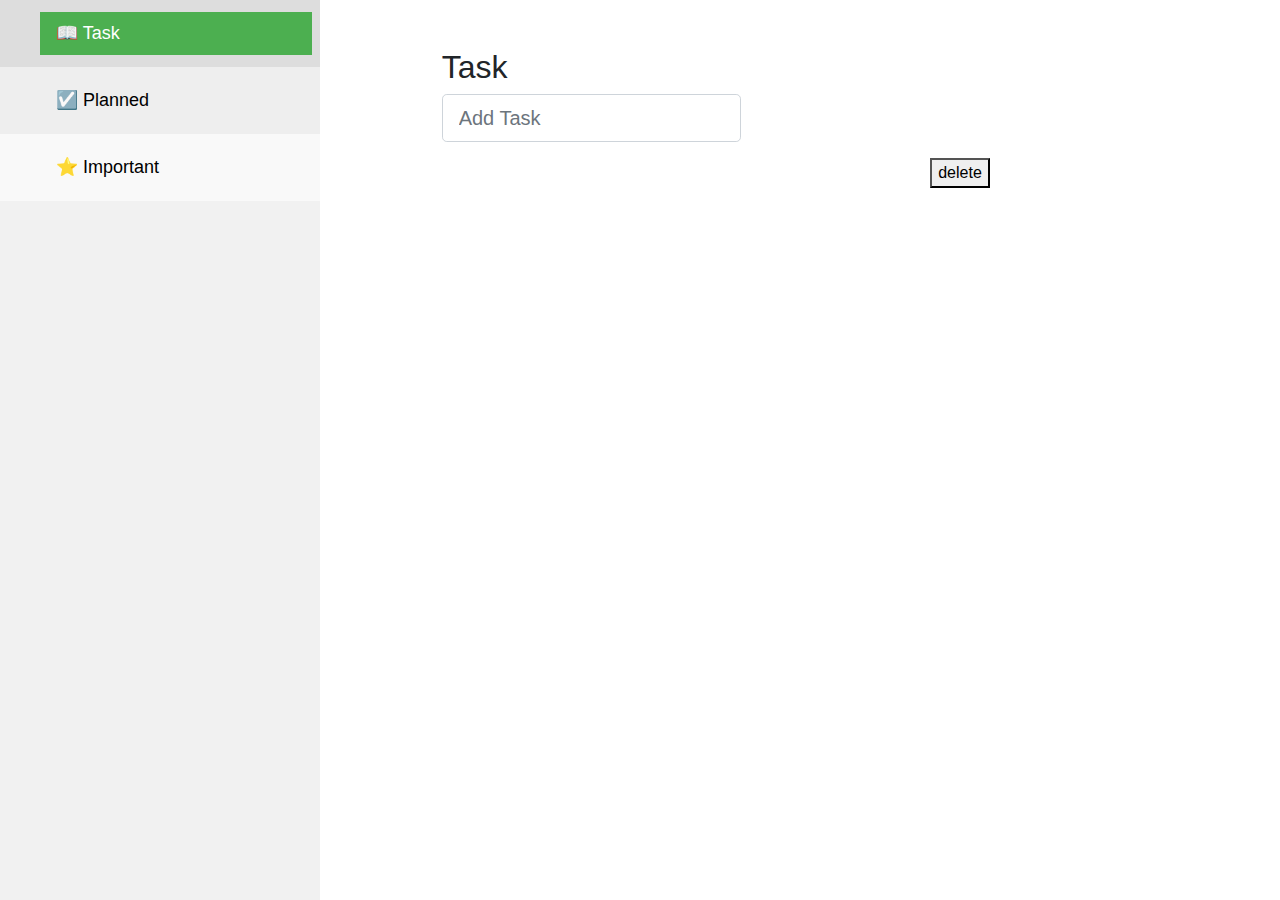
<file: PWA/index.html>
<!DOCTYPE html>
<html>
<head>
    <title>Planned</title>
    <meta charset="utf-8">
    <link rel = "stylesheet" href = "css/style.css">
    <link rel="stylesheet" href="
    https://stackpath.bootstrapcdn.com/bootstrap/4.3.1/css/bootstrap.min.css" integrity="sha384-ggOyR0iXCbMQv3Xipma34MD+dH/1fQ784/j6cY/iJTQUOhcWr7x9JvoRxT2MZw1T" crossorigin="anonymous">
    <meta name="viewport" content="width=device-width, initial-scale=1.0">
</head>
    <body>

        <div class="container-fluid">
            <div class="row justify-content-md-center">
                <div class="col-sm-4">
                    <ul id="nav-ul">
                      <li><a class = "active" href = "../index.html">&#128214; Task</a></li>
                      <li><a href="pages/planned.html">&#9745; Planned</a></li>
                      <li><a href="pages/important.html">&#11088; Important</a></li>
                    </ul>
                </div>
                <div class="col-sm-8">
                    <br>
                    <br>
                    <h2>Task</h2>

                    <div class="input-group mb-3" id="task-input-add">
                        <form>
                      <input type="text" class="form-control form-control-lg" id="item" placeholder="Add Task">
                  </form>
              </div>
                    <!-- Task list and modal trigger -->
                            </div>
                    
                    <ul class="overflow-auto" id = "myUL" data-toggle="modal" data-target="#popUp"></ul>
                    <button class = "clear">delete</button>
                    <!-- Modal -->
                    <div class="modal fade" id="popUp" tabindex="-1" role="dialog" aria-labelledby="exampleModalLabel" aria-hidden="true">
                      <div class="modal-dialog" role="document">
                        <div class="modal-content">
                          <div class="modal-header">
                            <h5 class="modal-title" id="exampleModalLabel">Reminder</h5>
                          </div>
                          <div class="modal-body">
                            <form action="/action_page.php" class="form-container">
                                <label><input type="checkbox" value="">  Later Today</label>
                                    <br>
                                <label><input type="checkbox" value="">  Tomorrow</label>
                                    <br>
                                <label><input type="checkbox" value="">  Nextweek</label>
                            </form>
                          </div>
                          <div class="modal-footer">
                            <button type="button" class="btn btn-success" data-dismiss="modal">Save and close</button>
                          </div>
                        </div>
                      </div>
                    </div>
                </div>
            </div>
        </div>
        
        <script src = "js/main.js"></script>
        <script src = "js/sw-cache.js"></script>
        <script src="https://code.jquery.com/jquery-3.3.1.slim.min.js" integrity="sha384-q8i/X+965DzO0rT7abK41JStQIAqVgRVzpbzo5smXKp4YfRvH+8abtTE1Pi6jizo" crossorigin="anonymous"></script>
        <script src="https://cdnjs.cloudflare.com/ajax/libs/popper.js/1.14.7/umd/popper.min.js" integrity="sha384-UO2eT0CpHqdSJQ6hJty5KVphtPhzWj9WO1clHTMGa3JDZwrnQq4sF86dIHNDz0W1" crossorigin="anonymous"></script>
        <script src="https://stackpath.bootstrapcdn.com/bootstrap/4.3.1/js/bootstrap.min.js" integrity="sha384-JjSmVgyd0p3pXB1rRibZUAYoIIy6OrQ6VrjIEaFf/nJGzIxFDsf4x0xIM+B07jRM" crossorigin="anonymous"></script>
    </body>
</html>
</file>
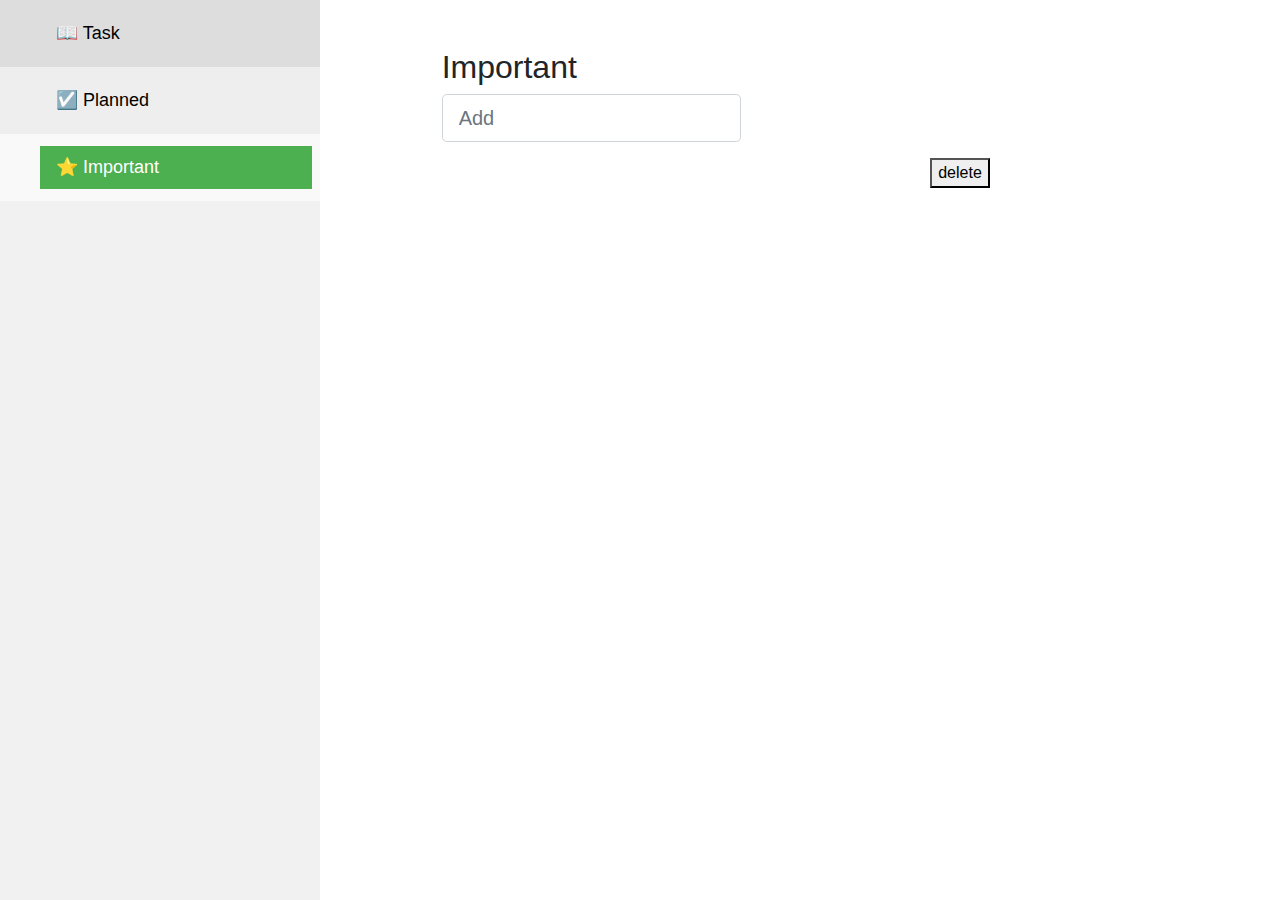
<file: PWA/pages/important.html>
<!DOCTYPE html>
<html>
<head>
    <title>Planned</title>
    <meta charset="utf-8">
    <link rel = "stylesheet" href = "../css/style.css">
    <link rel="stylesheet" href="https://stackpath.bootstrapcdn.com/bootstrap/4.3.1/css/bootstrap.min.css" integrity="sha384-ggOyR0iXCbMQv3Xipma34MD+dH/1fQ784/j6cY/iJTQUOhcWr7x9JvoRxT2MZw1T" crossorigin="anonymous">
    <meta name="viewport" content="width=device-width, initial-scale=1.0">
</head>
    <body>

        <div class="container-fluid">
            <div class="row justify-content-md-center">
                <div class="col-sm-4">
                    <ul id="nav-ul">
                      <li><a href = "../index.html">&#128214; Task</a></li>
                      <li><a href=" planned.html">&#9745; Planned</a></li>
                      <li><a class = "active" href="important.html">&#11088; Important</a></li>
                    </ul>
                </div>
                <div class="col-sm-8">
                    <br>
                    <br>
                    <h2>Important</h2>

                    <div class="input-group mb-3" id="task-input-add">
                        <form>
                      <input type="text" class="form-control form-control-lg" id="item" placeholder="Add">
                  </form>
              </div>
                    <!-- Task list and modal trigger -->
                            </div>
                    
                    <ul class="overflow-auto" id = "myUL" data-toggle="modal" data-target="#popUp"></ul>
                    <button class = "clear">delete</button>
                    <!-- Modal -->
                    <div class="modal fade" id="popUp" tabindex="-1" role="dialog" aria-labelledby="exampleModalLabel" aria-hidden="true">
                      <div class="modal-dialog" role="document">
                        <div class="modal-content">
                          <div class="modal-header">
                            <h5 class="modal-title" id="exampleModalLabel">Reminder</h5>
                          </div>
                          <div class="modal-body">
                            <form action="/action_page.php" class="form-container">
                                <label><input type="checkbox" value="">  Later Today</label>
                                    <br>
                                <label><input type="checkbox" value="">  Tomorrow</label>
                                    <br>
                                <label><input type="checkbox" value="">  Nextweek</label>
                            </form>
                          </div>
                          <div class="modal-footer">
                            <button type="button" class="btn btn-success" data-dismiss="modal">Save and close</button>
                          </div>
                        </div>
                      </div>
                    </div>
                </div>
            </div>
        </div>
        
        <script src = "../js/main.js"></script>
        <script src="https://code.jquery.com/jquery-3.3.1.slim.min.js" integrity="sha384-q8i/X+965DzO0rT7abK41JStQIAqVgRVzpbzo5smXKp4YfRvH+8abtTE1Pi6jizo" crossorigin="anonymous"></script>
        <script src="https://cdnjs.cloudflare.com/ajax/libs/popper.js/1.14.7/umd/popper.min.js" integrity="sha384-UO2eT0CpHqdSJQ6hJty5KVphtPhzWj9WO1clHTMGa3JDZwrnQq4sF86dIHNDz0W1" crossorigin="anonymous"></script>
        <script src="https://stackpath.bootstrapcdn.com/bootstrap/4.3.1/js/bootstrap.min.js" integrity="sha384-JjSmVgyd0p3pXB1rRibZUAYoIIy6OrQ6VrjIEaFf/nJGzIxFDsf4x0xIM+B07jRM" crossorigin="anonymous"></script>
    </body>
</html>
</file>
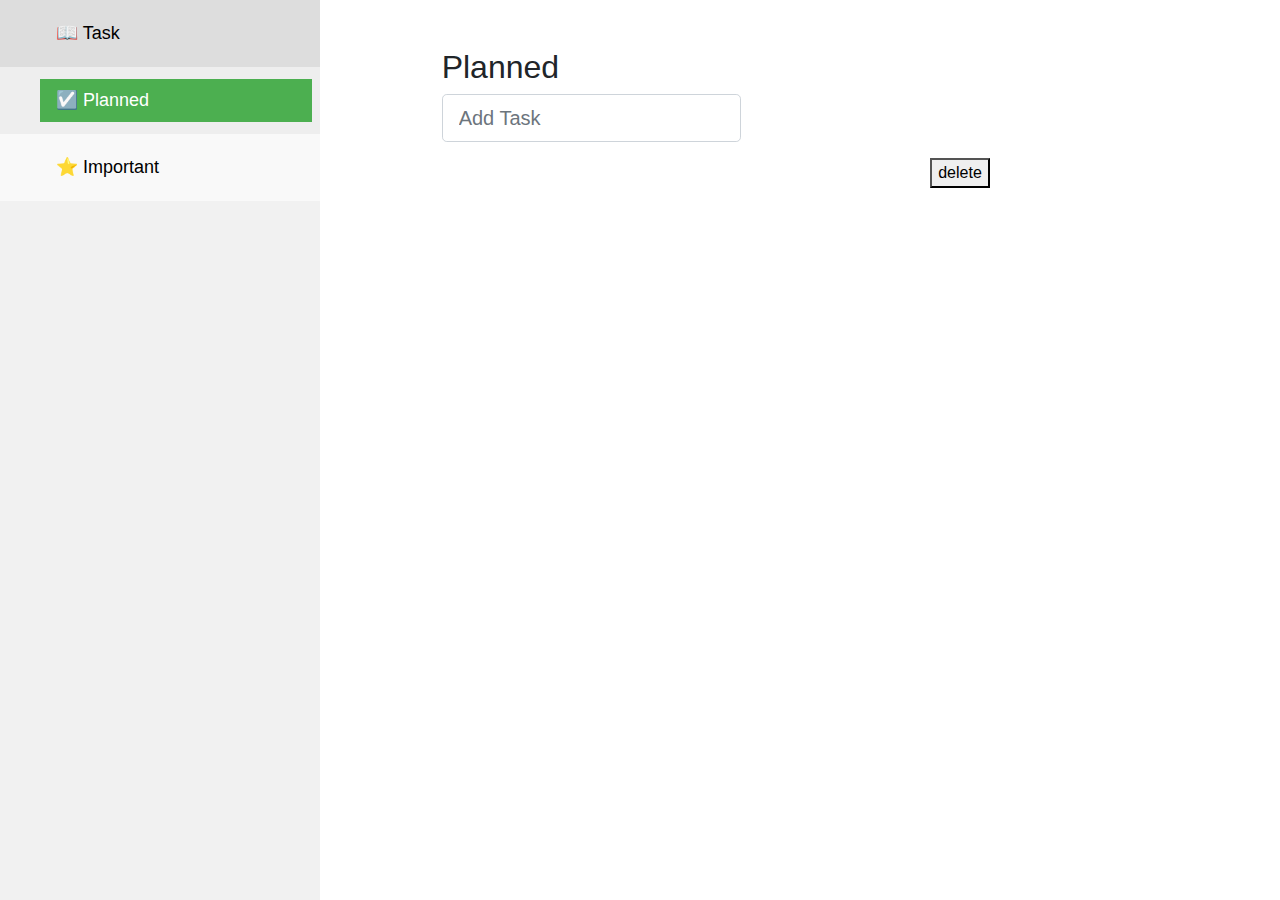
<file: PWA/pages/planned.html>
<!DOCTYPE html>
<html>
<head>
    <title>Planned</title>
    <meta charset="utf-8">
    <link rel = "stylesheet" href = "../css/style.css">
    <link rel="stylesheet" href="https://stackpath.bootstrapcdn.com/bootstrap/4.3.1/css/bootstrap.min.css" integrity="sha384-ggOyR0iXCbMQv3Xipma34MD+dH/1fQ784/j6cY/iJTQUOhcWr7x9JvoRxT2MZw1T" crossorigin="anonymous">
    <meta name="viewport" content="width=device-width, initial-scale=1.0">
</head>
    <body>

        <div class="container-fluid">
            <div class="row justify-content-md-center">
                <div class="col-sm-4">
                    <ul id="nav-ul">
                      <li><a href = "../index.html">&#128214; Task</a></li>
                      <li><a class = "active" href="planned.html">&#9745; Planned</a></li>
                      <li><a href="important.html">&#11088; Important</a></li>
                    </ul>
                </div>
                <div class="col-sm-8">
                    <br>
                    <br>
                    <h2>Planned</h2>

                    <div class="input-group mb-3" id="task-input-add">
                        <form>
                      <input type="text" class="form-control form-control-lg" id="plan" placeholder="Add Task">
                  </form>
              </div>
                    <!-- Task list and modal trigger -->
                            </div>
                    
                    <ul class="overflow-auto" id = "myUL" data-toggle="modal" data-target="#popUp"></ul>
                    <button class = "clear">delete</button>
                    <!-- Modal -->
                    <div class="modal fade" id="popUp" tabindex="-1" role="dialog" aria-labelledby="exampleModalLabel" aria-hidden="true">
                      <div class="modal-dialog" role="document">
                        <div class="modal-content">
                          <div class="modal-header">
                            <h5 class="modal-title" id="exampleModalLabel">Reminder</h5>
                          </div>
                          <div class="modal-body">
                            <form action="/action_page.php" class="form-container">
                                <label><input type="checkbox" value="">  Later Today</label>
                                    <br>
                                <label><input type="checkbox" value="">  Tomorrow</label>
                                    <br>
                                <label><input type="checkbox" value="">  Nextweek</label>
                            </form>
                          </div>
                          <div class="modal-footer">
                            <button type="button" class="btn btn-success" data-dismiss="modal">Save and close</button>
                          </div>
                        </div>
                      </div>
                    </div>
                </div>
            </div>
        </div>
        
        <script src = "../js/planned.js"></script>
        <script src="https://code.jquery.com/jquery-3.3.1.slim.min.js" integrity="sha384-q8i/X+965DzO0rT7abK41JStQIAqVgRVzpbzo5smXKp4YfRvH+8abtTE1Pi6jizo" crossorigin="anonymous"></script>
        <script src="https://cdnjs.cloudflare.com/ajax/libs/popper.js/1.14.7/umd/popper.min.js" integrity="sha384-UO2eT0CpHqdSJQ6hJty5KVphtPhzWj9WO1clHTMGa3JDZwrnQq4sF86dIHNDz0W1" crossorigin="anonymous"></script>
        <script src="https://stackpath.bootstrapcdn.com/bootstrap/4.3.1/js/bootstrap.min.js" integrity="sha384-JjSmVgyd0p3pXB1rRibZUAYoIIy6OrQ6VrjIEaFf/nJGzIxFDsf4x0xIM+B07jRM" crossorigin="anonymous"></script>
    </body>
</html>
</file>
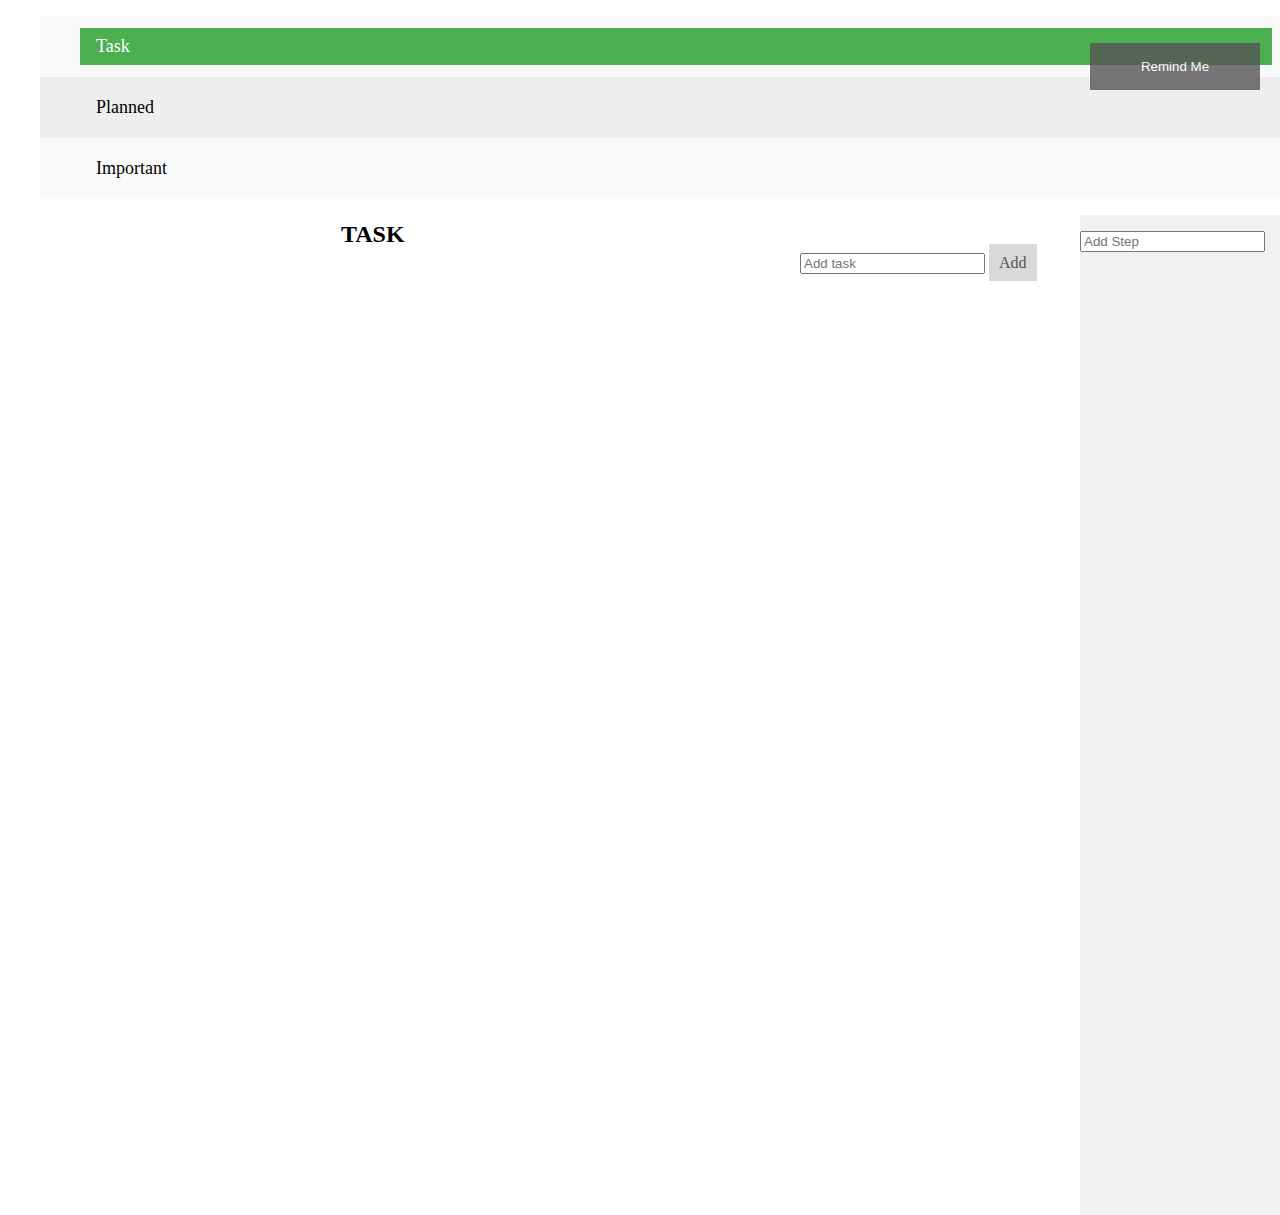
<file: PWA/pages/Popup.html>
<!DOCTYPE html>
<html>
<head>
    <title>Tasks</title>
    <meta charset="utf-8">
    <link rel = "stylesheet" href = "../css/style.css">
    <meta name="viewport" content="width=device-width, initial-scale=1.0">
</head>
<body>

<ul>
  <li><a class = "active" href = "../index.html">Task</a></li>
  <li><a href="planned.html">Planned</a></li>
  <li><a href="important.html">Important</a></li>
</ul>  
<div class = "click" id = "wa">
    <p><input type = "text" id = "myText" placeholder = "Add Step" /></p>
    <button class="open-button" onclick="openForm()">Remind Me</button>
<div class="form-popup" id="myForm">
    
  <form action="/action_page.php" class="form-container">
    <h1>Reminder</h1>

      <a href = "#"><label for="email"><b>Later Today</b></label></a>
<br>
      <a href = "#"><label for="email"><b>Tomorrow</b></label></a>
      <br>
    <a href = "#"><label for="email"><b>Next week</b></label></a>

  </form>
</div>
</div>

<script>
function openForm() {
  document.getElementById("myForm").style.display = "block";
}

function closeForm() {
  document.getElementById("myForm").style.display = "none";
}
</script>
    
<div style="margin-left:25%;padding:1px 16px;height:1000px;" id="myDIV" class="header">
   <h2 style="margin:5px">TASK</h2>
      <input type="text" id="myInput" placeholder="Add task">
  <span onclick="newElement()" class="addBtn">Add</span>  
<ul id="myUL"></ul>
</div>
    <script>
    
// Click on a close button to hide the current list item
var close = document.getElementsByClassName("close");
var i;
for (i = 0; i < close.length; i++) {
  close[i].onclick = function() {
    var div = this.parentElement;
    div.style.display = "none";
  }
}
// Create a new list item when clicking on the "Add" button
function newElement() {
  var li = document.createElement("li");
  var inputValue = document.getElementById("myInput").value;
  var t = document.createTextNode(inputValue);
  li.appendChild(t);
  if (inputValue === '') {
    alert("You must write something!");
  } else {
      var testing = inputValue.link("#wa");
    document.getElementById("myUL").appendChild(li).innerHTML = testing;
  }
  document.getElementById("myInput").value = "";
  
  var span = document.createElement("SPAN");
  var txt = document.createTextNode("\u00D7");
  span.className = "close";
  span.appendChild(txt);
  li.appendChild(span);

  for (i = 0; i < close.length; i++) {
    close[i].onclick = function() {
      var div = this.parentElement;
      div.style.display = "none";
    }
  }
} 
        </script>
</body>
</html>
</file>
<file: PWA/css/style.css>
body {
  margin: 0;
  {font-family: Arial, Helvetica, sans-serif;}
* {box-sizing: border-box;}
}


#nav-ul {
  list-style-type: none;
  margin: 0;
  left: 0;
  padding: 0;
  width: 25%;
  background-color: #f1f1f1;
  position: fixed;
  height: 100%;
  overflow: auto;
}

li a {
  display: block;
  color: #000;
  padding: 8px 16px;
  text-decoration: none;
}

li a.active {
  background-color: #4CAF50;
  color: white;
}

li a:hover:not(.active) {
  background-color: #555;
  color: white;
}
.click{
    display:hidden;
  width: 200px;
  height: 1000px;
  float: right;
  background-color: #f1f1f1;
}

/* Button used to open the contact form - fixed at the bottom of the page */
.open-button {
  background-color: #555;
  color: white;
  padding: 16px 20px;
  border: none;
  cursor: pointer;
  opacity: 0.8;
  position: absolute;
  bottom: 90%;
  right: 20px;
  width: 170px;
  
}

/* The popup form - hidden by default */
.form-popup {
  display: none;
  position: relative;
    width: 90%;
    height: 30%;
    top: 5%;
  border: 3px solid black;
  z-index: 9;
}



/* When the inputs get focus, do something */
.form-container input[type=text]:focus, .form-container input[type=password]:focus {
  background-color: #ddd;
  outline: none;
}

/* Set a style for the submit/login button */
.form-container .btn {
  background-color: #4CAF50;
  color: white;
  padding: 16px 20px;
  border: none;
  cursor: pointer;
  width: 100%;
  margin-bottom:10px;
  opacity: 0.8;
}

/* Add a red background color to the cancel button */
.form-container .cancel {
  background-color: red;
}

/* Add some hover effects to buttons */
.form-container .btn:hover, .open-button:hover {
  opacity: 1;
}
ul li {
  cursor: pointer;
  position: relative;
  padding: 12px 8px 12px 40px;
  list-style-type: none;
  background: #eee;
  font-size: 18px;
  transition: 0.2s;
  
  /* make the list items unselectable */
  -webkit-user-select: none;
  -moz-user-select: none;
  -ms-user-select: none;
  user-select: none;
}
/* Set all odd list items to a different color (zebra-stripes) */
ul li:nth-child(odd) {
  background: #f9f9f9;
}
ul li:hover {
  background: #ddd;
}
ul li.checked {
  background: #888;
  color: #fff;
  text-decoration: line-through;
}
ul li.checked::before {
  content: '';
  position: absolute;
  border-color: #fff;
  border-style: solid;
  border-width: 0 2px 2px 0;
  top: 10px;
  left: 16px;
  transform: rotate(45deg);
  height: 15px;
  width: 7px;
}
/* Style the close button */
.close {
  position: absolute;
  right: 0;
  top: 0;
  padding: 12px 16px 12px 16px;
}
.close:hover {
  background-color: #f44336;
  color: white;
}
/* Style the "Add" button */
.addBtn {
  padding: 10px;
  width: 25%;
  background: #d9d9d9;
  color: #555;
  text-align: center;
  font-size: 16px;
  cursor: pointer;
  transition: 0.3s;
  border-radius: 0;
}

.addBtn:hover {
  background-color: #bbb;
}

#task-input-add {
    width: 40%;
}

#myUL{
  float:left;
    width: 50%;
}

.modal {
  text-align: center;
}

@media screen and (min-width: 768px) { 
  .modal:before {
    display: inline-block;
    vertical-align: middle;
    content: " ";
    height: 100%;
  }
}

.modal-dialog {
  display: inline-block;
  text-align: left;
  vertical-align: middle;
}

.clear{
  top:50%;
}
</file>
